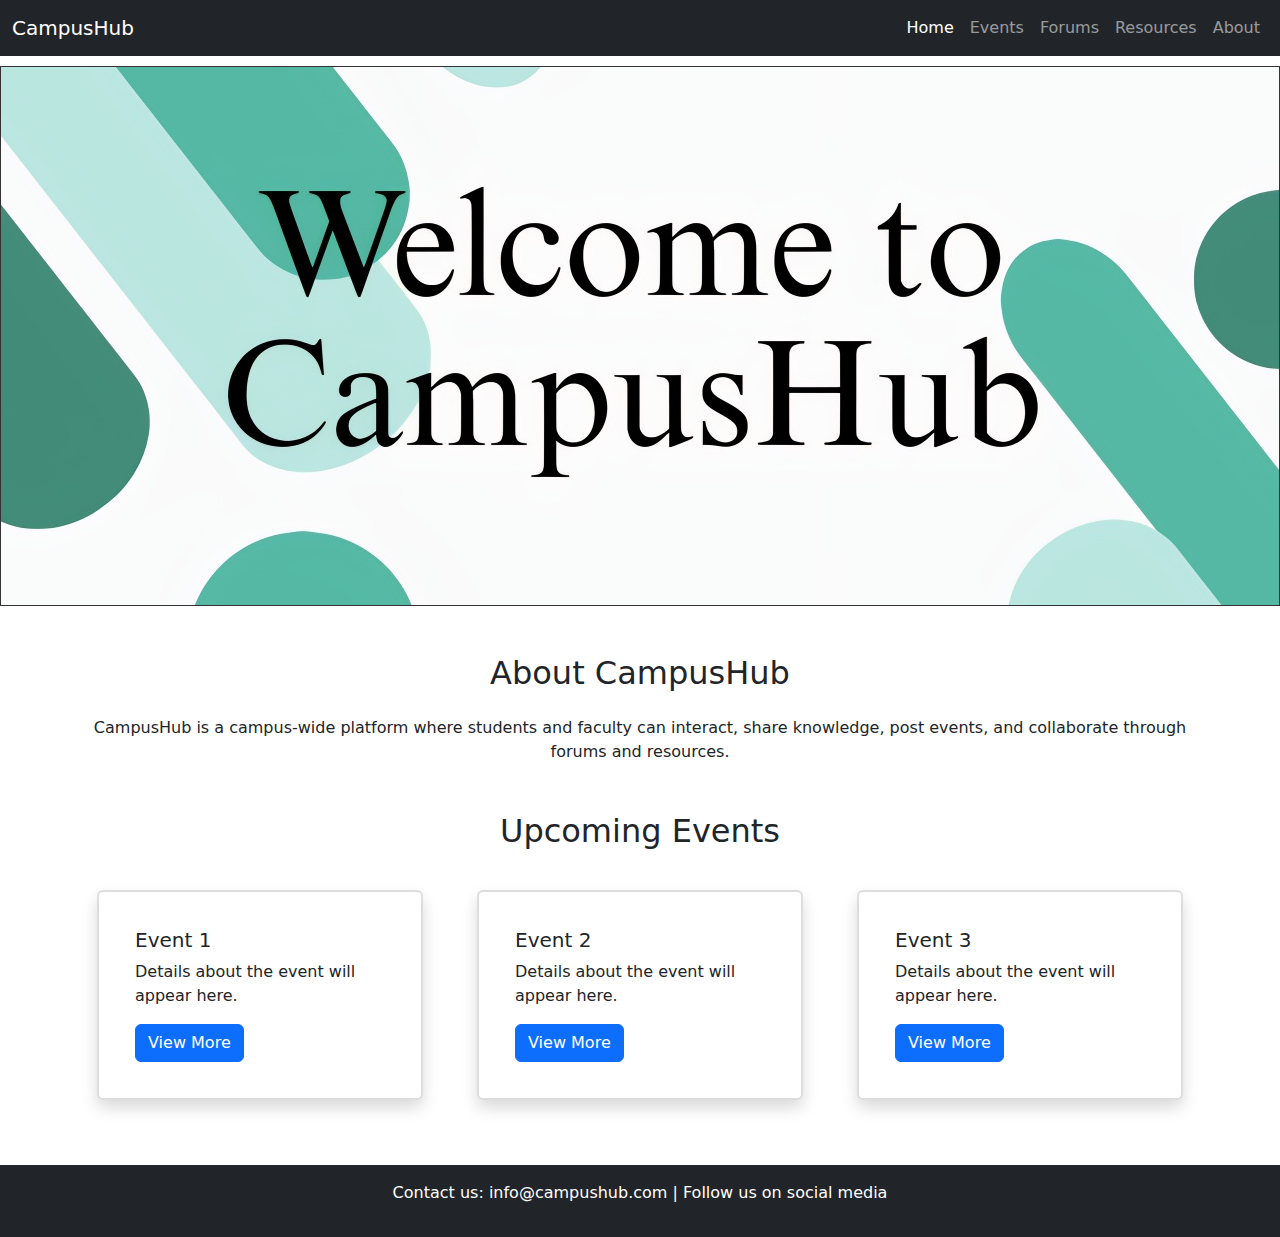
<file: HTML and CSS/index.html>
<!DOCTYPE html>
<html>
<head>
    <meta charset="UTF-8">
    <meta name="viewport" content="width=device-width, initial-scale=1.0">
    <title>CampusHub</title>
    <link href="https://cdn.jsdelivr.net/npm/bootstrap@5.3.2/dist/css/bootstrap.min.css" rel="stylesheet">
    <link rel="stylesheet" href="styles.css">
</head>

<body>

    <!-- Navbar -->
    <nav class="navbar navbar-expand-lg navbar-dark bg-dark">
        <div class="container-fluid">
            <a class="navbar-brand" href="#">CampusHub</a>
            <button class="navbar-toggler" type="button" data-bs-toggle="collapse" data-bs-target="#navbarNav">
                <span class="navbar-toggler-icon"></span>
            </button>
            <div class="collapse navbar-collapse" id="navbarNav">
                <ul class="navbar-nav ms-auto">
                    <li class="nav-item"><a class="nav-link active" href="#">Home</a></li>
                    <li class="nav-item"><a class="nav-link" href="events.html">Events</a></li>
                    <li class="nav-item"><a class="nav-link" href="#">Forums</a></li>
                    <li class="nav-item"><a class="nav-link" href="#">Resources</a></li>
                    <li class="nav-item"><a class="nav-link" href="#">About</a></li>
                </ul>
            </div>
        </div>
    </nav>

    
    
    
    
    
    
    
    <!-- Hero Section -->
    <section class="hero d-flex align-items-center justify-content-center text-center text-white">
      
    </section>

    
    
    
    <!-- About Section -->
    <section class="container my-5">
        <h2 class="text-center mb-4">About CampusHub</h2>
        <p class="text-center">
            CampusHub is a campus-wide platform where students and faculty can interact,
            share knowledge, post events, and collaborate through forums and resources.
        </p>
    </section>











    <!-- Upcoming Events -->
    <section class="container my-5">
        <h2 class="text-center mb-4">Upcoming Events</h2>
        <div class="row">
            <div class="col-md-4">
                <div class="card shadow">
                    <div class="card-body">
                        <h5 class="card-title">Event 1</h5>
                        <p class="card-text">Details about the event will appear here.</p>
                        <a href="#" class="btn btn-primary">View More</a>
                    </div>
                </div>
            </div>
            <div class="col-md-4">
                <div class="card shadow">
                    <div class="card-body">
                        <h5 class="card-title">Event 2</h5>
                        <p class="card-text">Details about the event will appear here.</p>
                        <a href="#" class="btn btn-primary">View More</a>
                    </div>
                </div>
            </div>
            <div class="col-md-4">
                <div class="card shadow">
                    <div class="card-body">
                        <h5 class="card-title">Event 3</h5>
                        <p class="card-text">Details about the event will appear here.</p>
                        <a href="#" class="btn btn-primary">View More</a>
                    </div>
                </div>
            </div>
        </div>
    </section>



    <!-- Footer -->
    <footer class="bg-dark text-white text-center py-3">
        <p>Contact us: info@campushub.com | Follow us on social media</p>
    </footer>
















    <script src="https://cdn.jsdelivr.net/npm/bootstrap@5.3.2/dist/js/bootstrap.bundle.min.js"></script>
</body>

</html>
</file>
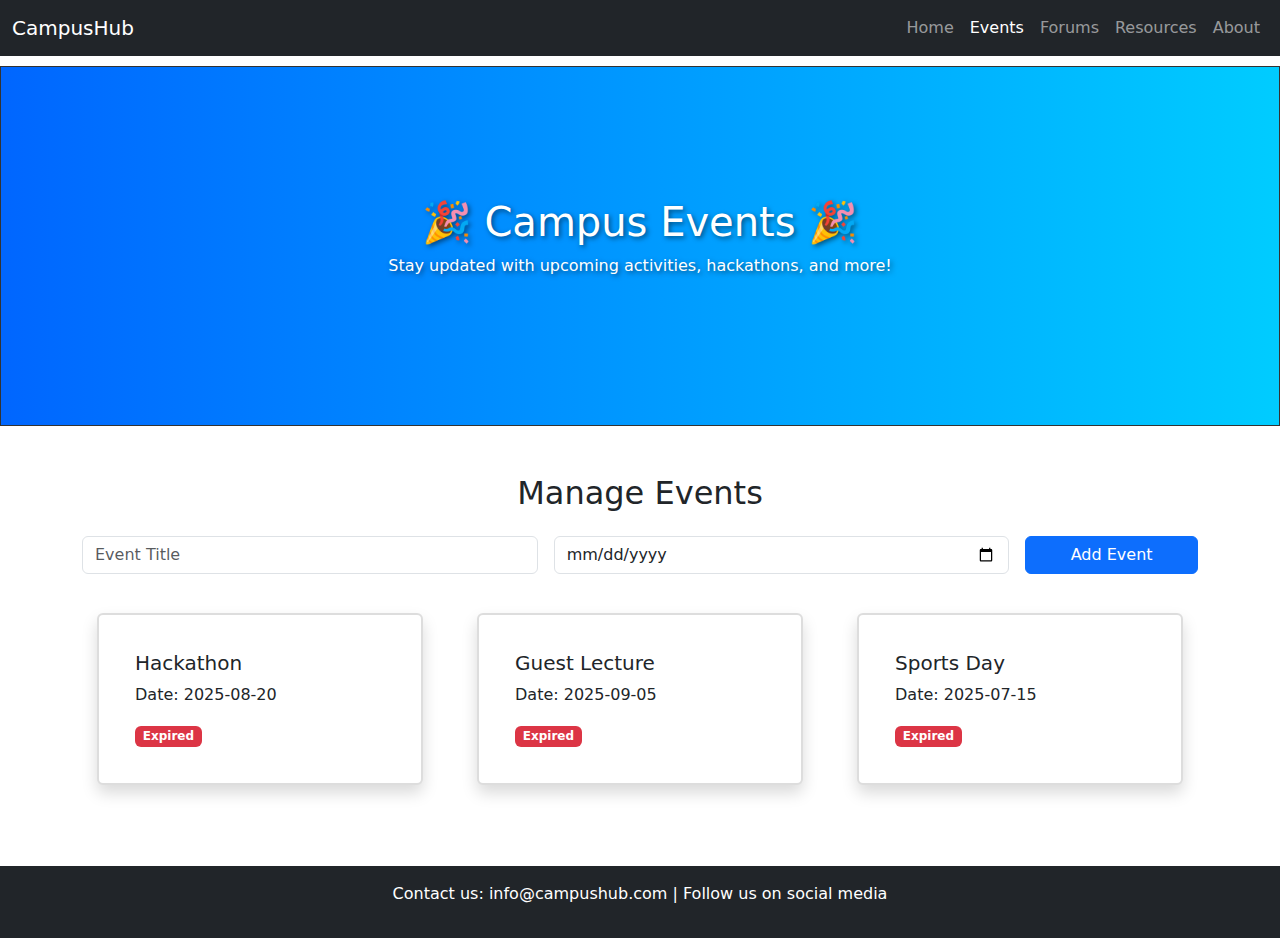
<file: HTML and CSS/events.html>
<!DOCTYPE html>
<html lang="en">

<head>
    <meta charset="UTF-8">
    <meta name="viewport" content="width=device-width, initial-scale=1.0">
    <title>CampusHub - Events</title>
    <!-- Bootstrap CSS -->
    <link href="https://cdn.jsdelivr.net/npm/bootstrap@5.3.2/dist/css/bootstrap.min.css" rel="stylesheet">
    <!-- Custom CSS -->
    <link rel="stylesheet" href="styles.css">

    <style>
        /* Events Hero Section */
        .hero {
            height: 40vh;
            background: linear-gradient(to right, #0066ff, #00ccff);
            color: white;
            text-shadow: 2px 2px 5px rgba(0, 0, 0, 0.5);
        }
    </style>
</head>

<body>

    <!-- Navbar -->
    <nav class="navbar navbar-expand-lg navbar-dark bg-dark">
        <div class="container-fluid">
            <a class="navbar-brand" href="index.html">CampusHub</a>
            <button class="navbar-toggler" type="button" data-bs-toggle="collapse" data-bs-target="#navbarNav">
                <span class="navbar-toggler-icon"></span>
            </button>
            <div class="collapse navbar-collapse" id="navbarNav">
                <ul class="navbar-nav ms-auto">
                    <li class="nav-item"><a class="nav-link" href="index.html">Home</a></li>
                    <li class="nav-item"><a class="nav-link active" href="events.html">Events</a></li>
                    <li class="nav-item"><a class="nav-link" href="#">Forums</a></li>
                    <li class="nav-item"><a class="nav-link" href="#">Resources</a></li>
                    <li class="nav-item"><a class="nav-link" href="#">About</a></li>
                </ul>
            </div>
        </div>
    </nav>

    <!-- Flashy Hero Section -->
    <section class="hero d-flex align-items-center justify-content-center text-center text-white">
        <div>
            <h1>🎉 Campus Events 🎉</h1>
            <p>Stay updated with upcoming activities, hackathons, and more!</p>
        </div>
    </section>

    <!-- Event Manager Section -->
    <section class="container my-5">
        <h2 class="text-center mb-4">Manage Events</h2>

        <!-- Event Form -->
        <form id="eventForm" class="mb-4">
            <div class="row g-3">
                <div class="col-md-5">
                    <input type="text" id="title" class="form-control" placeholder="Event Title" required>
                </div>
                <div class="col-md-5">
                    <input type="date" id="date" class="form-control" required>
                </div>
                <div class="col-md-2">
                    <button type="submit" class="btn btn-primary w-100">Add Event</button>
                </div>
            </div>
        </form>

        <!-- Events will be injected here -->
        <div id="eventsContainer" class="row"></div>
    </section>

    <!-- Footer -->
    <footer class="bg-dark text-white text-center py-3">
        <p>Contact us: info@campushub.com | Follow us on social media</p>
    </footer>

    <!-- Bootstrap JS -->
    <script src="https://cdn.jsdelivr.net/npm/bootstrap@5.3.2/dist/js/bootstrap.bundle.min.js"></script>
    <!-- Script -->
    <script src="script.js"></script>
</body>

</html>
</file>
<file: HTML and CSS/styles.css>
/* Hero Section */
.hero {
  height: 60vh;
  background: url('bg_campus.jpg') center;
  padding: 20px;
  margin: 10px 0;
  border: 1px solid #333;
}



/* Card Styling (Box Model demo) */
.card {
  margin: 15px;
  padding: 20px;
  border: 2px solid #ddd;
}

/* Footer */
footer {
  margin-top: 50px;
}
</file>
